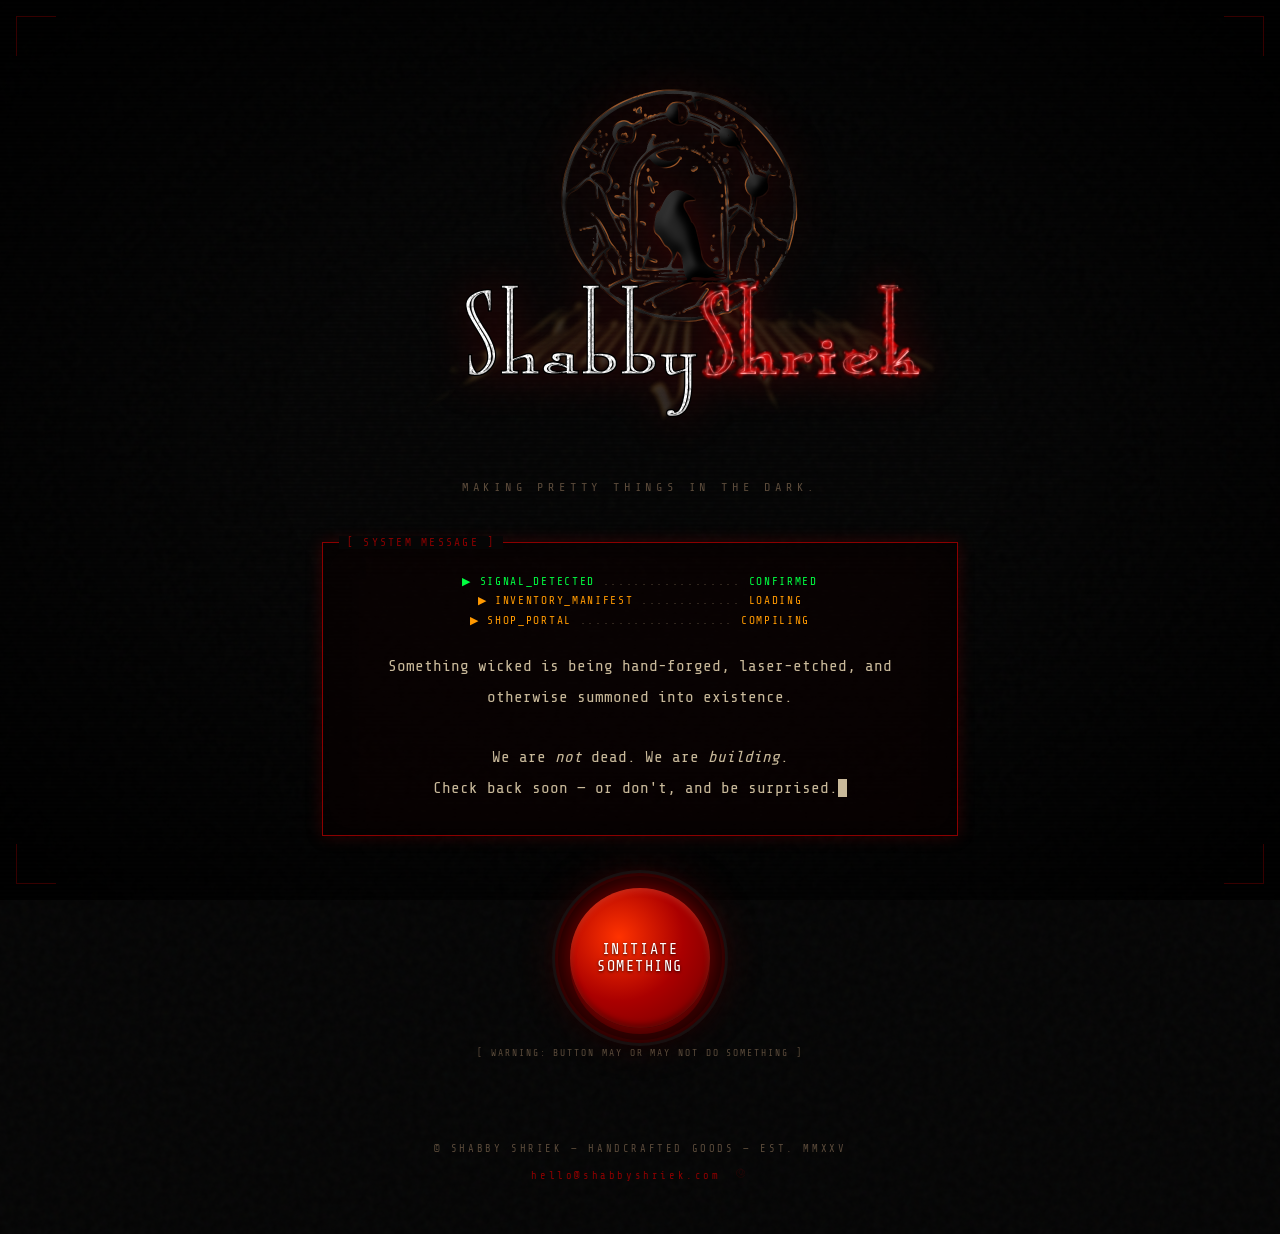
<file: index.html>
<!DOCTYPE html>
<html lang="en">
<head>
  <meta charset="UTF-8" />
  <meta name="viewport" content="width=device-width, initial-scale=1.0" />
  <title>Shabby Shriek — Something Wicked This Way Loads</title>
  <link rel="icon" type="image/png" href="favicon.png">
  <style>
    @import url('https://fonts.googleapis.com/css2?family=Share+Tech+Mono&family=Cinzel:wght@700&display=swap');

    @font-face {
      font-family: 'AfterlifeBB';
      src: url('fonts/AfterlifeBB.woff') format('woff'),
           url('fonts/AfterlifeBB.ttf') format('truetype');
      font-style: normal;
      font-weight: normal;
      text-rendering: optimizeLegibility;
    }

    :root {
      --blood: #8b0000;
      --red: #cc0000;
      --bright-red: #ff2200;
      --dark: #0a0a0a;
      --darker: #050505;
      --fog: #1a1a1a;
      --text: #c9b99a;
      --dim: #5a4a3a;
      --green: #00ff41;
    }

    * { margin: 0; padding: 0; box-sizing: border-box; }

    body {
      background-color: var(--darker);
      color: var(--text);
      font-family: 'Share Tech Mono', monospace;
      min-height: 100vh;
      display: flex;
      flex-direction: column;
      align-items: center;
      justify-content: flex-start;
      overflow-x: hidden;
      position: relative;
    }

    body::before {
      content: '';
      position: fixed;
      top: 0; left: 0;
      width: 100%; height: 100%;
      background: repeating-linear-gradient(
        0deg,
        transparent,
        transparent 2px,
        rgba(0,0,0,0.15) 2px,
        rgba(0,0,0,0.15) 4px
      );
      pointer-events: none;
      z-index: 10;
    }

    body::after {
      content: '';
      position: fixed;
      top: 0; left: 0;
      width: 100%; height: 100%;
      background: radial-gradient(ellipse at center, transparent 40%, rgba(0,0,0,0.85) 100%);
      pointer-events: none;
      z-index: 9;
    }

    .noise {
      position: fixed;
      top: -50%; left: -50%;
      width: 200%; height: 200%;
      opacity: 0.03;
      background-image: url("data:image/svg+xml,%3Csvg viewBox='0 0 256 256' xmlns='http://www.w3.org/2000/svg'%3E%3Cfilter id='noise'%3E%3CfeTurbulence type='fractalNoise' baseFrequency='0.9' numOctaves='4' stitchTiles='stitch'/%3E%3C/filter%3E%3Crect width='100%25' height='100%25' filter='url(%23noise)'/%3E%3C/svg%3E");
      animation: drift 8s linear infinite;
      pointer-events: none;
      z-index: 8;
    }

    @keyframes drift {
      0% { transform: translate(0, 0); }
      100% { transform: translate(5%, 5%); }
    }

    .container {
      position: relative;
      z-index: 20;
      text-align: center;
      padding: 1rem 2rem 3rem;
      max-width: 700px;
    }

    .logo-img {
      width: clamp(300px, 80vw, 700px);
      height: auto;
      filter: drop-shadow(0 0 20px rgba(139,0,0,0.4));
      margin-bottom: 0.5rem;
    }

    @keyframes flicker {
      0%, 95%, 100% { opacity: 1; }
      96% { opacity: 0.85; }
      97% { opacity: 1; }
      98% { opacity: 0.7; }
      99% { opacity: 1; }
    }

    .tagline {
      font-size: 0.75rem;
      color: var(--dim);
      letter-spacing: 0.4em;
      text-transform: uppercase;
      margin-bottom: 3rem;
    }

    .terminal-box {
      border: 1px solid var(--blood);
      background: rgba(10,0,0,0.6);
      padding: 2rem;
      margin-bottom: 2.5rem;
      position: relative;
      box-shadow:
        0 0 15px rgba(139,0,0,0.3),
        inset 0 0 30px rgba(0,0,0,0.5);
    }

    .terminal-box::before {
      content: '[ SYSTEM MESSAGE ]';
      position: absolute;
      top: -0.6em;
      left: 1rem;
      font-size: 0.7rem;
      color: var(--blood);
      background: var(--darker);
      padding: 0 0.5rem;
      letter-spacing: 0.2em;
    }

    .terminal-text {
      font-size: clamp(0.85rem, 2vw, 1rem);
      line-height: 1.9;
      color: var(--text);
    }

    .terminal-text .cursor {
      display: inline-block;
      width: 0.6em;
      height: 1.1em;
      background: var(--text);
      vertical-align: text-bottom;
      animation: blink 1.1s step-end infinite;
    }

    @keyframes blink {
      0%, 100% { opacity: 1; }
      50% { opacity: 0; }
    }

    .status-line {
      font-size: 0.7rem;
      color: var(--dim);
      letter-spacing: 0.15em;
      margin-bottom: 0.4rem;
    }

    .status-line .ok { color: var(--green); }
    .status-line .pending { color: #ff9900; }

    .button-wrap {
      margin: 2rem 0;
    }

    .button-housing {
      display: inline-block;
      background: #1a0000;
      border-radius: 50%;
      padding: 12px;
      box-shadow:
        0 0 0 3px #2a0000,
        0 0 0 6px #111,
        0 8px 20px rgba(0,0,0,0.8),
        0 0 40px rgba(139,0,0,0.3);
    }

    .do-nothing-btn {
      font-family: 'Share Tech Mono', monospace;
      font-size: 0.95rem;
      letter-spacing: 0.1em;
      text-transform: uppercase;
      color: #fff;
      text-shadow: 0 1px 3px rgba(0,0,0,0.8);
      background: radial-gradient(circle at 35% 35%, #ff3300, #aa0000 50%, #6b0000);
      border: none;
      border-radius: 50%;
      width: 140px;
      height: 140px;
      cursor: pointer;
      position: relative;
      transition: all 0.08s ease;
      box-shadow:
        0 0 25px rgba(204,0,0,0.6),
        0 6px 0 #3a0000,
        0 8px 6px rgba(0,0,0,0.6),
        inset 0 3px 6px rgba(255,120,80,0.3),
        inset 0 -3px 6px rgba(0,0,0,0.4);
    }

    .do-nothing-btn:hover {
      background: radial-gradient(circle at 35% 35%, #ff5500, #cc1100 50%, #880000);
      box-shadow:
        0 0 45px rgba(255,34,0,0.8),
        0 6px 0 #3a0000,
        0 8px 6px rgba(0,0,0,0.6),
        inset 0 3px 6px rgba(255,150,100,0.4),
        inset 0 -3px 6px rgba(0,0,0,0.4);
      transform: translateY(-2px);
    }

    .do-nothing-btn:active {
      transform: translateY(5px);
      box-shadow:
        0 0 20px rgba(204,0,0,0.5),
        0 1px 0 #3a0000,
        0 2px 3px rgba(0,0,0,0.5),
        inset 0 4px 8px rgba(0,0,0,0.5),
        inset 0 -1px 3px rgba(255,100,60,0.2);
      background: radial-gradient(circle at 45% 45%, #dd2200, #8a0000 50%, #5a0000);
    }

    .button-label {
      font-size: 0.6rem;
      color: var(--dim);
      margin-top: 0.5rem;
      letter-spacing: 0.2em;
    }

    .response-msg {
      margin-top: 1rem;
      font-size: 0.85rem;
      color: var(--green);
      min-height: 1.5em;
      letter-spacing: 0.05em;
      opacity: 0;
      transition: opacity 0.3s;
    }

    .response-msg.visible { opacity: 1; }

    .footer {
      margin-top: 3rem;
      font-size: 0.65rem;
      color: var(--dim);
      letter-spacing: 0.25em;
    }

    .footer a {
      color: var(--blood);
      text-decoration: none;
    }
    .footer a:hover { color: var(--bright-red); }

    .corner {
      position: fixed;
      width: 40px;
      height: 40px;
      z-index: 20;
      opacity: 0.4;
    }
    .corner.tl { top: 1rem; left: 1rem; border-top: 1px solid var(--blood); border-left: 1px solid var(--blood); }
    .corner.tr { top: 1rem; right: 1rem; border-top: 1px solid var(--blood); border-right: 1px solid var(--blood); }
    .corner.bl { bottom: 1rem; left: 1rem; border-bottom: 1px solid var(--blood); border-left: 1px solid var(--blood); }
    .corner.br { bottom: 1rem; right: 1rem; border-bottom: 1px solid var(--blood); border-right: 1px solid var(--blood); }


    /* Hidden door — Delirium's spiral */
    .hidden-door {
      display: inline-block;
      opacity: 0.25;
      transition: opacity 0.4s;
      margin-left: 0.75rem;
      vertical-align: middle;
      text-decoration: none;
    }
    .hidden-door:hover { opacity: 0.7; }
  </style>
</head>
<body>

  <div class="noise"></div>
  <div class="corner tl"></div>
  <div class="corner tr"></div>
  <div class="corner bl"></div>
  <div class="corner br"></div>

  <div class="container">

    <img src="logo.png" alt="Shabby Shriek" class="logo-img">
    <div class="tagline" id="tagline"></div>

    <div class="terminal-box">
      <div class="status-line">
        <span class="ok">▶ SIGNAL_DETECTED</span> .................. <span class="ok">CONFIRMED</span>
      </div>
      <div class="status-line">
        <span class="pending">▶ INVENTORY_MANIFEST</span> ............. <span class="pending">LOADING</span>
      </div>
      <div class="status-line">
        <span class="pending">▶ SHOP_PORTAL</span> .................... <span class="pending">COMPILING</span>
      </div>
      <br/>
      <div class="terminal-text">
        Something wicked is being hand-forged, laser-etched,
        and otherwise summoned into existence.<br/><br/>
        We are <em>not</em> dead. We are <em>building</em>.<br/>
        Check back soon — or don't, and be surprised.<span class="cursor"></span>
      </div>
    </div>

    <div class="button-wrap">
      <div class="button-housing">
        <button class="do-nothing-btn" id="theButton" onclick="pressButton()">
          INITIATE<br/>SOMETHING
        </button>
      </div>
      <div class="button-label">[ WARNING: BUTTON MAY OR MAY NOT DO SOMETHING ]</div>
      <div class="response-msg" id="responseMsg"></div>
    </div>

    <div class="footer">
      &copy; SHABBY SHRIEK — HANDCRAFTED GOODS — EST. MMXXV<br/>
      <br/>
      <a href="mailto:hello@shabbyshriek.com">hello@shabbyshriek.com</a><a href="read-me/" class="hidden-door" title=""><svg viewBox="0 0 28 28" width="16" height="16" xmlns="http://www.w3.org/2000/svg"><path d="M14,14 C14,14 17,11 17,8 C17,5.5 15,4 13,5 C11,6 10,8.5 11,11 C12,13 14.5,14.5 17,13.5 C19.5,12.5 21,9.5 19.5,7 C18,4.5 15,3 12,3.5 C8.5,4 6,7 6,10.5 C6,14 8.5,17 12,18 C15.5,19 19,17 20.5,14" fill="none" stroke="rgba(139,0,0,0.8)" stroke-width="1.5" stroke-linecap="round"/></svg></a>
    </div>

  </div>

  <script>
    const taglines = [
      "Handcrafted. Haunted. Yours.",
      "Hand-forged. Laser-etched. Slightly cursed.",
      "Beautiful things for difficult people.",
      "Making pretty things in the dark.",
      "Not everything beautiful has to be bright.",
      "Crafted from the void. Delivered to your door.",
      "Handmade goods for the aesthetically cursed.",
      "For people who think autumn should be permanent.",
      "For the home that screams.",
      "Forged in a workshop. Haunted at no extra charge.",
      "Built by hand. Blessed by nobody.",
      "We made you something. You probably deserve it.",
      "Goth-adjacent. Legally distinct from a curse.",
    ];

    document.getElementById('tagline').textContent =
      taglines[Math.floor(Math.random() * taglines.length)];

    const responses = [
      "ERROR: Nothing to do. Doing it anyway.",
      "[ INITIATING SOMETHING... ] ...just kidding.",
      "ACTION QUEUED. Position in queue: ∞",
      "BUTTON PRESSED. Universe: unimpressed.",
      "SYSTEM: Oh you thought that would do something?",
      "PROCESS STARTED: /dev/null — output redirected to void",
      "COMPILING... 0% ........... still 0%",
      "NOTHING HAS BEEN SUMMONED. (this time)",
      "ALERT: Unexpected nothing. Continuing.",
      "kernel panic — not syncing: ennui",
      "REQUEST DENIED. Reason: vibes.",
      "sudo do-the-thing: command not found",
      "TASK COMPLETE: Nothing accomplished successfully.",
    ];

    let lastIdx = -1;

    function pressButton() {
      let idx;
      do { idx = Math.floor(Math.random() * responses.length); }
      while (idx === lastIdx);
      lastIdx = idx;

      const msg = document.getElementById('responseMsg');
      msg.classList.remove('visible');
      setTimeout(() => {
        msg.textContent = '> ' + responses[idx];
        msg.classList.add('visible');
      }, 80);
    }
  </script>

</body>
</html>
</file>
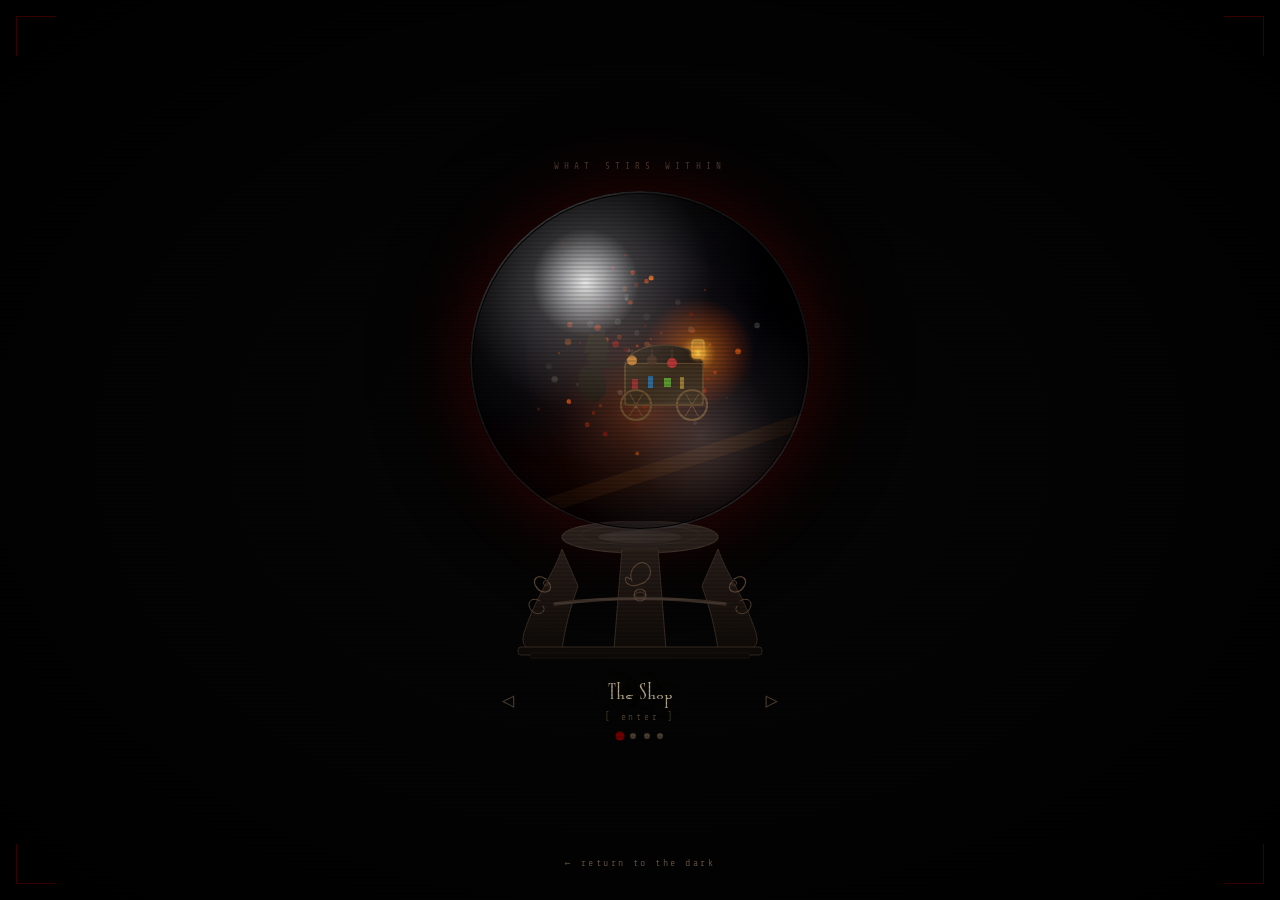
<file: crystal.html>
<!DOCTYPE html>
<html lang="en">
<head>
  <meta charset="UTF-8"/>
  <meta name="viewport" content="width=device-width, initial-scale=1.0"/>
  <title>Shabby Shriek — See What Stirs</title>
  <link rel="icon" type="image/png" href="favicon.png">
  <style>
    @import url('https://fonts.googleapis.com/css2?family=Share+Tech+Mono&family=Cinzel:wght@400&display=swap');
    @font-face {
      font-family: 'AfterlifeBB';
      src: url('fonts/AfterlifeBB.woff') format('woff'),
           url('fonts/AfterlifeBB.ttf') format('truetype');
    }
    :root {
      --blood: #8b0000;
      --darker: #050505;
      --text: #c9b99a;
      --dim: #5a4a3a;
    }
    * { margin:0; padding:0; box-sizing:border-box; }
    body {
      background: var(--darker);
      color: var(--text);
      font-family: 'Share Tech Mono', monospace;
      min-height: 100vh;
      display: flex;
      flex-direction: column;
      align-items: center;
      justify-content: center;
      overflow: hidden;
      position: relative;
    }
    body::before {
      content:'';
      position:fixed; inset:0;
      background: repeating-linear-gradient(0deg,transparent,transparent 2px,rgba(0,0,0,0.12) 2px,rgba(0,0,0,0.12) 4px);
      pointer-events:none; z-index:50;
    }
    body::after {
      content:'';
      position:fixed; inset:0;
      background: radial-gradient(ellipse at center, transparent 30%, rgba(0,0,0,0.92) 100%);
      pointer-events:none; z-index:49;
    }
    .corner { position:fixed; width:40px; height:40px; z-index:60; opacity:0.4; }
    .corner.tl { top:1rem; left:1rem; border-top:1px solid var(--blood); border-left:1px solid var(--blood); }
    .corner.tr { top:1rem; right:1rem; border-top:1px solid var(--blood); border-right:1px solid var(--blood); }
    .corner.bl { bottom:1rem; left:1rem; border-bottom:1px solid var(--blood); border-left:1px solid var(--blood); }
    .corner.br { bottom:1rem; right:1rem; border-bottom:1px solid var(--blood); border-right:1px solid var(--blood); }

    .scene {
      position:relative; z-index:20;
      display:flex; flex-direction:column; align-items:center;
    }
    .eyebrow {
      font-size:0.58rem; letter-spacing:0.55em; color:var(--dim);
      text-transform:uppercase; margin-bottom:1.2rem;
    }

    /* ── THE BALL ── */
    .ball {
      width:340px; height:340px;
      border-radius:50%;
      position:relative; overflow:hidden;
      cursor:grab;
      transition: box-shadow 0.8s ease;
      box-shadow: 0 0 60px rgba(139,0,0,0.25), 0 0 120px rgba(80,0,0,0.1), inset 0 0 30px rgba(0,0,0,0.5);
    }
    .ball:active { cursor:grabbing; }
    #ball-canvas { width:100%; height:100%; display:block; }

    /* Glass overlay — primary glare + secondary highlight + rim darkening */
    .ball::after {
      content:'';
      position:absolute; inset:0; border-radius:50%;
      background:
        radial-gradient(circle at 34% 27%, rgba(255,255,255,0.9) 0%, rgba(255,255,255,0.22) 16%, rgba(255,255,255,0.04) 38%, transparent 55%),
        radial-gradient(circle at 68% 72%, rgba(255,255,255,0.2) 0%, rgba(255,255,255,0.05) 22%, transparent 42%),
        radial-gradient(circle at 50% 50%, transparent 52%, rgba(5,0,8,0.55) 80%, rgba(0,0,0,0.9) 100%);
      pointer-events:none; z-index:10;
    }
    /* Ball rim ring */
    .ball::before {
      content:'';
      position:absolute; inset:0; border-radius:50%;
      border:2px solid rgba(255,255,255,0.07);
      box-shadow: inset 0 0 0 1px rgba(0,0,0,0.9), inset 0 0 50px rgba(0,0,0,0.25);
      z-index:11; pointer-events:none;
    }

    /* ── STAND ── */
    .stand-wrap { margin-top:-10px; z-index:5; }

    /* ── NAV ── */
    .ball-nav {
      display:flex; align-items:center; gap:1.4rem;
      margin-top:1rem;
    }
    .nav-btn {
      background:none; border:none; cursor:pointer;
      color:var(--dim); font-size:1.3rem;
      font-family:'Share Tech Mono',monospace;
      padding:0.5rem; transition:color 0.2s, transform 0.1s;
    }
    .nav-btn:hover { color:var(--blood); transform:scale(1.25); }
    .nav-btn:active { transform:scale(0.9); }

    .page-info { text-align:center; min-width:190px; }
    .page-link {
      font-family:'AfterlifeBB',serif;
      font-size:1.75rem;
      color:var(--text);
      text-decoration:none;
      display:block;
      transition:color 0.5s, text-shadow 0.5s;
      text-shadow: 0 0 25px rgba(200,180,150,0.3);
    }
    .page-link:hover { color:#fff; text-shadow:0 0 30px rgba(255,255,255,0.4); }
    .page-hint { font-size:0.58rem; color:var(--dim); letter-spacing:0.3em; margin-top:0.25rem; }

    .dots { display:flex; gap:0.45rem; justify-content:center; margin-top:0.7rem; }
    .dot { width:6px; height:6px; border-radius:50%; background:var(--dim); transition:background 0.4s, transform 0.4s; }
    .dot.active { background:var(--blood); transform:scale(1.5); }

    .back-link {
      position:fixed; bottom:2rem; left:50%; transform:translateX(-50%);
      font-size:0.62rem; color:var(--dim); letter-spacing:0.25em;
      text-decoration:none; z-index:60;
    }
    .back-link:hover { color:var(--blood); }

    @media(max-width:480px){
      .ball { width:270px; height:270px; }
    }
  </style>
</head>
<body>
<div class="corner tl"></div>
<div class="corner tr"></div>
<div class="corner bl"></div>
<div class="corner br"></div>

<div class="scene">
  <div class="eyebrow">What stirs within</div>

  <div class="ball" id="ball"
       ontouchstart="touchStart(event)"
       ontouchend="touchEnd(event)">
    <canvas id="ball-canvas" width="340" height="340"></canvas>
  </div>

  <!-- Ornate gothic stand -->
  <div class="stand-wrap">
    <svg width="280" height="138" viewBox="0 0 280 138" fill="none" xmlns="http://www.w3.org/2000/svg">
      <defs>
        <linearGradient id="sg" x1="140" y1="0" x2="140" y2="138" gradientUnits="userSpaceOnUse">
          <stop offset="0%" stop-color="#2e2420"/>
          <stop offset="55%" stop-color="#1c1410"/>
          <stop offset="100%" stop-color="#0d0a07"/>
        </linearGradient>
        <linearGradient id="sh" x1="0" y1="0" x2="280" y2="0" gradientUnits="userSpaceOnUse">
          <stop offset="0%" stop-color="rgba(255,255,255,0)"/>
          <stop offset="40%" stop-color="rgba(255,255,255,0.07)"/>
          <stop offset="100%" stop-color="rgba(255,255,255,0)"/>
        </linearGradient>
      </defs>

      <!-- Cradle rim at top (where ball sits) -->
      <ellipse cx="140" cy="16" rx="78" ry="16" fill="url(#sg)" stroke="#3d3028" stroke-width="1.2"/>
      <ellipse cx="140" cy="14" rx="60" ry="10" fill="none" stroke="rgba(255,255,255,0.06)" stroke-width="0.8"/>
      <ellipse cx="140" cy="16" rx="42" ry="6" fill="url(#sh)"/>

      <!-- Left leg -->
      <path d="M 62,28 C 54,52 36,75 24,112 Q 20,125 30,128 L 62,128 Q 66,98 78,65 Z"
            fill="url(#sg)" stroke="#3d3028" stroke-width="0.9"/>
      <!-- Left scrollwork -->
      <path d="M 46,58 C 37,52 31,59 37,67 C 43,75 55,70 49,62" fill="none" stroke="#5a4535" stroke-width="1.3" stroke-linecap="round"/>
      <path d="M 40,80 C 31,75 26,82 31,89 C 36,96 48,92 43,85" fill="none" stroke="#5a4535" stroke-width="1" stroke-linecap="round"/>
      <circle cx="46" cy="62" r="2.5" fill="none" stroke="#5a4535" stroke-width="0.8"/>

      <!-- Right leg -->
      <path d="M 218,28 C 226,52 244,75 256,112 Q 260,125 250,128 L 218,128 Q 214,98 202,65 Z"
            fill="url(#sg)" stroke="#3d3028" stroke-width="0.9"/>
      <!-- Right scrollwork -->
      <path d="M 234,58 C 243,52 249,59 243,67 C 237,75 225,70 231,62" fill="none" stroke="#5a4535" stroke-width="1.3" stroke-linecap="round"/>
      <path d="M 240,80 C 249,75 254,82 249,89 C 244,96 232,92 237,85" fill="none" stroke="#5a4535" stroke-width="1" stroke-linecap="round"/>
      <circle cx="234" cy="62" r="2.5" fill="none" stroke="#5a4535" stroke-width="0.8"/>

      <!-- Centre column -->
      <path d="M 122,28 L 114,128 L 166,128 L 158,28 Z" fill="url(#sg)" stroke="#3d3028" stroke-width="0.9"/>
      <!-- Centre scrollwork -->
      <path d="M 130,58 C 124,52 124,62 130,64 C 136,66 148,62 150,54 C 152,46 146,40 140,42 C 134,44 128,52 132,60" fill="none" stroke="#5a4535" stroke-width="1.1" stroke-linecap="round"/>

      <!-- Crossbar -->
      <path d="M 55,83 Q 140,72 225,83" fill="none" stroke="#3d3028" stroke-width="3.5" stroke-linecap="round"/>
      <path d="M 55,83 Q 140,72 225,83" fill="none" stroke="rgba(255,255,255,0.04)" stroke-width="1"/>
      <!-- Crossbar centre ornament -->
      <circle cx="140" cy="74" r="6" fill="none" stroke="#5a4535" stroke-width="1.1"/>
      <path d="M 134,74 Q 140,68 146,74 Q 140,80 134,74 Z" fill="none" stroke="#5a4535" stroke-width="0.8"/>

      <!-- Base plate stepped -->
      <rect x="18" y="126" width="244" height="8" rx="3" fill="url(#sg)" stroke="#3d3028" stroke-width="0.8"/>
      <rect x="30" y="132" width="220" height="5" rx="2" fill="#0d0a07" stroke="#2e2420" stroke-width="0.5"/>
      <!-- Base decorative line -->
      <line x1="40" y1="129" x2="240" y2="129" stroke="rgba(255,255,255,0.04)" stroke-width="0.5"/>
    </svg>
  </div>

  <div class="ball-nav">
    <button class="nav-btn" onclick="navigate(-1)" aria-label="previous">◁</button>
    <div class="page-info">
      <a id="page-link" class="page-link" href="#"></a>
      <div class="page-hint">[ enter ]</div>
    </div>
    <button class="nav-btn" onclick="navigate(1)" aria-label="next">▷</button>
  </div>
  <div class="dots" id="dots"></div>
</div>

<a href="/" class="back-link">← return to the dark</a>

<script>
// ══════════════════════════════════════════════════
// PAGE DEFINITIONS
// ══════════════════════════════════════════════════
const PAGES = [
  {
    name: 'The Shop',
    href: 'https://etsy.com/shop/CraftedInTheVoid',
    external: true,
    colors: ['#8b0000','#cc3300','#5a5a5a','#333','#ff6600','#3d0000','#aa2200'],
    glow: 'rgba(139,0,0,',
    draw: drawShop
  },
  {
    name: 'The Chronicle',
    href: 'blog.html',
    external: false,
    colors: ['#1a0a4a','#6b21a8','#2d1b69','#9333ea','#c4b5fd','#0f0628','#4c1d95'],
    glow: 'rgba(107,33,168,',
    draw: drawBlog
  },
  {
    name: 'Tempus Frangit',
    href: 'read-me/',
    external: false,
    colors: ['#5b21b6','#b8860b','#7c3aed','#d97706','#d4af37','#2e1065','#92400e'],
    glow: 'rgba(91,33,182,',
    draw: drawOracle
  },
  {
    name: '@shabbyshriek',
    href: 'https://instagram.com/shabbyshriek',
    external: true,
    colors: ['#ea580c','#db2777','#7c3aed','#f97316','#ec4899','#701a75','#c2410c'],
    glow: 'rgba(234,88,12,',
    draw: drawInstagram
  }
];

// ══════════════════════════════════════════════════
// CANVAS & STATE
// ══════════════════════════════════════════════════
const canvas = document.getElementById('ball-canvas');
const ctx = canvas.getContext('2d');
const SIZE = 340, CX = 170, CY = 170;

let current = 0, t = 0;
let visionAlpha = 1;
let transitioning = false;
let transOut = false, transIn = false;
let nextPage = 0;
const TSPEED = 0.038;

// ══════════════════════════════════════════════════
// PARTICLES
// ══════════════════════════════════════════════════
class Particle {
  constructor(){ this.init(true); }
  init(rnd=false){
    const pg = PAGES[current];
    this.color = pg.colors[Math.floor(Math.random()*pg.colors.length)];
    this.angle = Math.random()*Math.PI*2;
    this.targetR = 18 + Math.random()*130;
    this.r = rnd ? this.targetR*Math.random() : 5;
    this.speed = (0.003+Math.random()*0.013)*(Math.random()>.5?1:-1);
    this.sz = 0.7+Math.random()*2.8;
    this.alpha = 0.18+Math.random()*0.72;
    this.life = rnd ? Math.random()*220 : 0;
    this.maxLife = 160+Math.random()*300;
    this.drift = (Math.random()-.5)*0.28;
  }
  update(){
    this.angle += this.speed;
    this.r += (this.targetR-this.r)*0.025 + this.drift*0.08;
    this.life++;
    if(this.life>this.maxLife) this.init(false);
  }
  draw(scale=1){
    const lr = this.life/this.maxLife;
    const fade = lr<0.1?lr*10:lr>0.85?(1-lr)*6.7:1;
    const x = CX+Math.cos(this.angle)*this.r;
    const y = CY+Math.sin(this.angle)*this.r;
    ctx.save();
    ctx.globalAlpha = fade*this.alpha*scale;
    ctx.fillStyle = this.color;
    ctx.beginPath();
    ctx.arc(x,y,this.sz,0,Math.PI*2);
    ctx.fill();
    ctx.restore();
  }
  scatter(){ this.targetR = 195+Math.random()*55; this.speed*=3.5; }
  recollect(){
    const pg = PAGES[current];
    this.color = pg.colors[Math.floor(Math.random()*pg.colors.length)];
    this.targetR = 18+Math.random()*130;
    this.r = 195+Math.random()*40;
    this.speed = (0.003+Math.random()*0.013)*(Math.random()>.5?1:-1);
    this.life = 0; this.maxLife = 160+Math.random()*300;
  }
}

const particles = Array.from({length:95},()=>new Particle());

// ══════════════════════════════════════════════════
// VISION: THE SHOP — Tinker with wagon
// ══════════════════════════════════════════════════
function drawShop(t, alpha){
  // Smoky ember background
  const bg = ctx.createRadialGradient(CX,CY+50,8,CX,CY+50,145);
  bg.addColorStop(0,`rgba(180,55,0,${.38*alpha})`);
  bg.addColorStop(.5,`rgba(70,15,0,${.2*alpha})`);
  bg.addColorStop(1,'rgba(0,0,0,0)');
  ctx.fillStyle=bg; ctx.fillRect(0,0,SIZE,SIZE);

  ctx.save(); ctx.globalAlpha=alpha;

  // Lantern glow
  const lx=CX+58, ly=CY-8;
  const lg = ctx.createRadialGradient(lx,ly,2,lx,ly,55);
  lg.addColorStop(0,'rgba(255,195,45,0.85)');
  lg.addColorStop(.3,'rgba(255,110,0,0.4)');
  lg.addColorStop(1,'rgba(255,50,0,0)');
  ctx.fillStyle=lg; ctx.fillRect(0,0,SIZE,SIZE);

  // Ground mist
  const gm = ctx.createLinearGradient(0,CY+55,0,SIZE);
  gm.addColorStop(0,'rgba(40,10,0,0)');
  gm.addColorStop(.5,'rgba(30,8,0,0.5)');
  gm.addColorStop(1,'rgba(10,3,0,0.8)');
  ctx.fillStyle=gm; ctx.fillRect(0,CY+55,SIZE,SIZE);

  // Wagon body
  ctx.fillStyle='#2a1a08'; ctx.strokeStyle='#5c3c1a'; ctx.lineWidth=1.5;
  ctx.beginPath(); ctx.roundRect(CX-15,CY+2,78,42,3); ctx.fill(); ctx.stroke();

  // Wagon canvas roof
  ctx.fillStyle='#1c1005'; ctx.strokeStyle='#4a3015'; ctx.lineWidth=1.2;
  ctx.beginPath();
  ctx.moveTo(CX-15,CY+2); ctx.bezierCurveTo(CX-5,CY-22,CX+53,CY-22,CX+63,CY+2);
  ctx.fill(); ctx.stroke();

  // Colourful items on wagon side
  [['#8b1a1a',CX-8,CY+18,6,10],['#1a5a8b',CX+8,CY+15,5,12],
   ['#4a8b1a',CX+24,CY+17,7,9],['#8b6a1a',CX+40,CY+16,4,12]].forEach(([col,x,y,w,h])=>{
    ctx.fillStyle=col; ctx.fillRect(x,y,w,h);
  });

  // Wheels
  [CX-4, CX+52].forEach(wx=>{
    ctx.strokeStyle='#5c3c1a'; ctx.lineWidth=2.2;
    ctx.beginPath(); ctx.arc(wx,CY+44,15,0,Math.PI*2); ctx.stroke();
    for(let s=0;s<6;s++){
      const sa=(s/6)*Math.PI*2+t*.08;
      ctx.lineWidth=1;
      ctx.beginPath();
      ctx.moveTo(wx,CY+44);
      ctx.lineTo(wx+Math.cos(sa)*13,CY+44+Math.sin(sa)*13);
      ctx.stroke();
    }
  });

  // Hanging items
  [[CX-8,6,'#b87020'],[CX+12,8,'#3a2010'],[CX+32,5,'#aa2020']].forEach(([hx,ho,col],i)=>{
    const bob = Math.sin(t*.7+i)*2.5;
    ctx.strokeStyle='#4a3010'; ctx.lineWidth=.8;
    ctx.beginPath(); ctx.moveTo(hx,CY-12); ctx.lineTo(hx,CY-ho+bob); ctx.stroke();
    ctx.fillStyle=col;
    ctx.beginPath(); ctx.arc(hx,CY-ho+bob+5,5,0,Math.PI*2); ctx.fill();
  });

  // Lantern (physical)
  ctx.fillStyle='#b87c22'; ctx.strokeStyle='#d4a030'; ctx.lineWidth=1;
  ctx.beginPath(); ctx.roundRect(lx-6,ly-13,12,18,2); ctx.fill(); ctx.stroke();
  const flicker = ctx.createRadialGradient(lx,ly,0,lx,ly,10);
  flicker.addColorStop(0,`rgba(255,215,70,${.9+Math.sin(t*7)*.08})`);
  flicker.addColorStop(1,'rgba(255,120,0,0)');
  ctx.fillStyle=flicker; ctx.fillRect(lx-14,ly-18,28,28);

  // Tinker silhouette
  ctx.fillStyle='#160e05';
  ctx.beginPath(); ctx.ellipse(CX-48,CY+22,13,19,-.28,0,Math.PI*2); ctx.fill();
  ctx.beginPath(); ctx.arc(CX-43,CY-2,10,0,Math.PI*2); ctx.fill();
  ctx.beginPath();
  ctx.moveTo(CX-56,CY-8); ctx.lineTo(CX-30,CY-8);
  ctx.lineTo(CX-35,CY-27); ctx.lineTo(CX-51,CY-27); ctx.closePath(); ctx.fill();
  ctx.strokeStyle='#160e05'; ctx.lineWidth=4; ctx.lineCap='round';
  ctx.beginPath(); ctx.moveTo(CX-40,CY+6); ctx.lineTo(CX-20,CY+3); ctx.stroke();

  // Distant path/road
  ctx.strokeStyle='rgba(80,40,10,0.3)'; ctx.lineWidth=15;
  ctx.beginPath(); ctx.moveTo(0,SIZE); ctx.lineTo(SIZE,CY+58); ctx.stroke();

  ctx.restore();
}

// ══════════════════════════════════════════════════
// VISION: THE CHRONICLE — Illuminated manuscript unrolling
// ══════════════════════════════════════════════════
function drawBlog(t, alpha){
  const bg=ctx.createRadialGradient(CX,CY-20,5,CX,CY,185);
  bg.addColorStop(0,`rgba(28,12,70,${.5*alpha})`);
  bg.addColorStop(.55,`rgba(10,5,28,${.4*alpha})`);
  bg.addColorStop(1,'rgba(0,0,0,0)');
  ctx.fillStyle=bg; ctx.fillRect(0,0,SIZE,SIZE);

  ctx.save(); ctx.globalAlpha=alpha;

  // Candlelight glow from below the scroll
  const cg=ctx.createRadialGradient(CX,CY+90,0,CX,CY+90,70);
  cg.addColorStop(0,'rgba(255,180,40,0.35)');
  cg.addColorStop(.4,'rgba(200,100,0,0.12)');
  cg.addColorStop(1,'rgba(255,80,0,0)');
  ctx.fillStyle=cg; ctx.fillRect(0,0,SIZE,SIZE);

  // Unroll progress — slow sine wave 0→1
  const unroll=0.45+Math.sin(t*.18)*.45; // 0=closed, 1=fully open
  const sw=150;
  const minH=18, maxH=132;
  const sh=Math.floor(minH+(maxH-minH)*unroll);
  const sx=CX-sw/2, sy=CY-sh/2-5;

  // Parchment gradient
  const parch=ctx.createLinearGradient(sx,sy,sx+sw,sy+sh);
  parch.addColorStop(0,'rgba(35,20,62,0.94)');
  parch.addColorStop(.45,'rgba(26,14,50,0.97)');
  parch.addColorStop(1,'rgba(16,9,36,0.94)');

  const rc='rgba(147,51,234,0.45)';

  // Top roll (always visible)
  ctx.fillStyle='rgba(46,26,80,0.93)';
  ctx.strokeStyle=rc; ctx.lineWidth=1.4;
  ctx.beginPath(); ctx.ellipse(CX,sy,sw/2,9,0,0,Math.PI*2); ctx.fill(); ctx.stroke();
  // Top roll highlight
  ctx.fillStyle='rgba(100,60,160,0.4)';
  ctx.beginPath(); ctx.ellipse(CX,sy-2,sw/2*.7,4,0,0,Math.PI*2); ctx.fill();

  // Parchment body
  ctx.fillStyle=parch;
  ctx.strokeStyle=rc;
  ctx.beginPath(); ctx.roundRect(sx,sy,sw,sh,2); ctx.fill(); ctx.stroke();

  // Bottom roll — only visible when partially open
  if(sh>22){
    const rollFat=6+unroll*4;
    ctx.fillStyle='rgba(46,26,80,0.93)';
    ctx.strokeStyle=rc;
    ctx.beginPath(); ctx.ellipse(CX,sy+sh,sw/2,rollFat,0,0,Math.PI*2); ctx.fill(); ctx.stroke();
    ctx.fillStyle='rgba(80,40,120,0.3)';
    ctx.beginPath(); ctx.ellipse(CX,sy+sh+rollFat*.3,sw/2*.6,rollFat*.4,0,0,Math.PI*2); ctx.fill();
  }

  // Content — clips to parchment, fades in as scroll opens
  const contentAlpha=Math.max(0,Math.min(1,(unroll-.3)/.7));
  if(contentAlpha>0 && sh>30){
    ctx.save();
    ctx.globalAlpha *= contentAlpha;
    ctx.beginPath(); ctx.roundRect(sx,sy,sw,sh,2); ctx.clip();

    // Border
    ctx.strokeStyle='rgba(167,139,250,0.3)'; ctx.lineWidth=.8;
    ctx.strokeRect(sx+7,sy+14,sw-14,sh-28);

    // Illuminated capital S — gold outline style
    if(sh>50){
      ctx.font='italic bold 50px "Cinzel",Georgia,serif';
      ctx.textAlign='left'; ctx.textBaseline='top';
      // Shadow
      ctx.fillStyle='rgba(100,50,180,0.4)';
      ctx.fillText('S',sx+13,sy+20);
      // Gold
      ctx.fillStyle='rgba(212,175,55,0.88)';
      ctx.fillText('S',sx+11,sy+18);
      // Bright outline
      ctx.strokeStyle='rgba(255,220,100,0.4)';
      ctx.lineWidth=.5;
      ctx.strokeText('S',sx+11,sy+18);
    }

    // Text lines — reveal progressively
    const linesVisible=Math.floor((sh-40)/13);
    for(let i=0;i<Math.min(linesVisible,7);i++){
      if(sy+36+i*13<sy+sh-18){
        const lx2=i===0?sx+60:sx+12;
        const lw=i===0?sw-72:(i===6?50:sw-24);
        const la=Math.min(1,(i===0?contentAlpha*1.5:contentAlpha));
        ctx.fillStyle=`rgba(167,139,250,${.5*la})`;
        ctx.fillRect(lx2,sy+36+i*13,lw,2);
      }
    }

    // Corner ornaments (top only while scrolled)
    [[sx+10,sy+16],[sx+sw-10,sy+16]].forEach(([ox,oy])=>{
      if(oy<sy+sh-10){
        ctx.strokeStyle='rgba(196,165,255,0.4)'; ctx.lineWidth=.8;
        ctx.beginPath(); ctx.arc(ox,oy,4,0,Math.PI*2); ctx.stroke();
      }
    });

    // Margin symbols
    if(sh>80){
      ctx.font='10px serif';
      ctx.fillStyle=`rgba(212,175,55,${.55*contentAlpha})`;
      ctx.textAlign='center';
      ['✦','☽'].forEach((sym,i)=>{
        if(sy+62+i*16<sy+sh-12)
          ctx.fillText(sym,sx+18,sy+62+i*16);
      });
    }

    ctx.restore();
  }

  // Orbiting stars in the dark around the scroll
  for(let s=0;s<10;s++){
    const sa=(s/10)*Math.PI*2+t*.17;
    const sr=105+Math.sin(t+s)*12;
    const sa2=.28+Math.sin(t*2.1+s)*.14;
    ctx.fillStyle=`rgba(196,165,255,${sa2})`;
    ctx.beginPath(); ctx.arc(CX+Math.cos(sa)*sr,CY+Math.sin(sa)*sr,1.3,0,Math.PI*2); ctx.fill();
  }

  // Candle flame flicker (tiny, below scroll)
  const flY=sy+sh+22;
  if(flY<SIZE-10){
    const fl=ctx.createRadialGradient(CX,flY,0,CX,flY,8);
    fl.addColorStop(0,`rgba(255,220,80,${.9+Math.sin(t*9)*.08})`);
    fl.addColorStop(.4,'rgba(255,120,0,0.5)');
    fl.addColorStop(1,'rgba(255,60,0,0)');
    ctx.fillStyle=fl; ctx.fillRect(CX-12,flY-10,24,20);
  }

  ctx.restore();
}

// ══════════════════════════════════════════════════
function drawOracle(t, alpha){
  const bg = ctx.createRadialGradient(CX,CY,5,CX,CY,180);
  bg.addColorStop(0,`rgba(55,18,95,${.5*alpha})`);
  bg.addColorStop(.5,`rgba(25,5,55,${.4*alpha})`);
  bg.addColorStop(1,'rgba(0,0,0,0)');
  ctx.fillStyle=bg; ctx.fillRect(0,0,SIZE,SIZE);

  ctx.save(); ctx.globalAlpha=alpha;

  // Gold ink glow — where the nib touches the air
  const nibX=CX+18+Math.sin(t*.4)*8;
  const nibY=CY+62+Math.cos(t*.35)*6;
  const ng=ctx.createRadialGradient(nibX,nibY,0,nibX,nibY,35);
  ng.addColorStop(0,'rgba(212,175,55,0.65)');
  ng.addColorStop(.5,'rgba(160,80,0,0.2)');
  ng.addColorStop(1,'rgba(212,175,55,0)');
  ctx.fillStyle=ng; ctx.fillRect(nibX-40,nibY-20,80,55);

  // The actual feather SVG — float and sway
  if(penImg.complete && penImg.naturalWidth>0){
    ctx.save();
    // SVG is portrait: 233×385. Display at ~110×182 inside the ball
    const pw=108, ph=178;
    const px=CX-pw/2+Math.sin(t*.35)*8;
    const py=CY-ph/2-10+Math.cos(t*.28)*6;
    ctx.translate(px+pw/2, py+ph/2);
    ctx.rotate(-0.18+Math.sin(t*.3)*.04);
    ctx.drawImage(penImg,-pw/2,-ph/2,pw,ph);
    ctx.restore();
  } else {
    // Fallback sketch pen while image loads
    ctx.save();
    ctx.translate(CX+10+Math.sin(t*.4)*6, CY-18+Math.cos(t*.3)*5);
    ctx.rotate(-.68+Math.sin(t*.45)*.06);
    ctx.strokeStyle='rgba(212,175,55,0.9)'; ctx.lineWidth=2; ctx.lineCap='round';
    ctx.beginPath(); ctx.moveTo(0,55); ctx.lineTo(0,-55); ctx.stroke();
    ctx.fillStyle='rgba(212,175,55,0.95)';
    ctx.beginPath(); ctx.moveTo(0,55); ctx.lineTo(-4,44); ctx.lineTo(4,44); ctx.closePath(); ctx.fill();
    ctx.restore();
  }

  // Golden cursive strokes appearing below the nib
  const wt=t*.55;
  ctx.strokeStyle='rgba(212,175,55,0.62)'; ctx.lineWidth=1.6;
  ctx.lineCap='round'; ctx.lineJoin='round';
  ctx.beginPath();
  for(let i=0;i<32;i++){
    const ww=(i/31)*Math.PI*4.2+wt;
    const wx=CX-85+(i/31)*90+Math.cos(ww)*11;
    const wy=CY+72+Math.sin(ww*1.8)*9;
    i===0?ctx.moveTo(wx,wy):ctx.lineTo(wx,wy);
  }
  ctx.stroke();

  ctx.strokeStyle='rgba(180,130,255,0.4)'; ctx.lineWidth=1;
  ctx.beginPath();
  for(let i=0;i<24;i++){
    const ww=(i/23)*Math.PI*3+wt+1.2;
    const wx=CX-72+(i/23)*76+Math.cos(ww)*7;
    const wy=CY+88+Math.sin(ww*2.2)*5;
    i===0?ctx.moveTo(wx,wy):ctx.lineTo(wx,wy);
  }
  ctx.stroke();

  // Floating esoteric symbols
  const syms=['☽','✦','⊕','∞','◈','✧'];
  syms.forEach((s,i)=>{
    const sa=(i/syms.length)*Math.PI*2+t*.14;
    const sr=92+Math.sin(t*.6+i)*13;
    ctx.font='13px serif';
    ctx.fillStyle=`rgba(212,175,55,${.38+Math.sin(t+i)*.18})`;
    ctx.textAlign='center'; ctx.textBaseline='middle';
    ctx.fillText(s,CX+Math.cos(sa)*sr,CY+Math.sin(sa)*sr);
  });

  // Purple mist wisps
  [[-50,25],[60,-22],[-18,-58]].forEach(([ox,oy],i)=>{
    const mg=ctx.createRadialGradient(CX+ox,CY+oy,0,CX+ox,CY+oy,32);
    mg.addColorStop(0,`rgba(120,50,200,${(.16+Math.sin(t*.6+i)*.05)*alpha})`);
    mg.addColorStop(1,'rgba(120,50,200,0)');
    ctx.fillStyle=mg; ctx.fillRect(CX+ox-38,CY+oy-38,76,76);
  });

  ctx.restore();
}

// ══════════════════════════════════════════════════
function drawInstagram(t, alpha){
  const bg = ctx.createRadialGradient(CX,CY,8,CX,CY,180);
  bg.addColorStop(0,`rgba(200,75,0,${.42*alpha})`);
  bg.addColorStop(.4,`rgba(120,20,55,${.32*alpha})`);
  bg.addColorStop(1,'rgba(0,0,0,0)');
  ctx.fillStyle=bg; ctx.fillRect(0,0,SIZE,SIZE);

  ctx.save(); ctx.globalAlpha=alpha;

  const EW=132, EH=60;

  // Clip to eye shape
  ctx.save();
  ctx.beginPath();
  // Custom almond eye path
  ctx.moveTo(CX-EW,CY);
  ctx.bezierCurveTo(CX-EW*.5,CY-EH,CX+EW*.5,CY-EH,CX+EW,CY);
  ctx.bezierCurveTo(CX+EW*.5,CY+EH,CX-EW*.5,CY+EH,CX-EW,CY);
  ctx.clip();

  // Sclera — dark warm
  const scl = ctx.createRadialGradient(CX,CY,0,CX,CY,EW);
  scl.addColorStop(0,'rgba(215,135,35,0.95)');
  scl.addColorStop(.25,'rgba(175,75,15,0.92)');
  scl.addColorStop(.65,'rgba(80,18,10,0.95)');
  scl.addColorStop(1,'rgba(18,4,4,1)');
  ctx.fillStyle=scl; ctx.fillRect(CX-EW,CY-EH,EW*2,EH*2);

  // Iris
  ctx.beginPath(); ctx.arc(CX,CY,44,0,Math.PI*2);
  const iris = ctx.createRadialGradient(CX-9,CY-9,2,CX,CY,44);
  iris.addColorStop(0,'rgba(255,195,65,1)');
  iris.addColorStop(.18,'rgba(225,115,18,0.97)');
  iris.addColorStop(.48,'rgba(160,45,12,0.92)');
  iris.addColorStop(.8,'rgba(95,18,40,0.92)');
  iris.addColorStop(1,'rgba(42,8,28,1)');
  ctx.fillStyle=iris; ctx.fill();

  // Iris striations
  for(let r=0;r<28;r++){
    const ra=(r/28)*Math.PI*2;
    ctx.strokeStyle=`rgba(255,145,0,${.12+Math.abs(Math.sin(ra*5))*.06})`;
    ctx.lineWidth=.85;
    ctx.beginPath();
    ctx.moveTo(CX+Math.cos(ra)*16,CY+Math.sin(ra)*16);
    ctx.lineTo(CX+Math.cos(ra)*42,CY+Math.sin(ra)*42);
    ctx.stroke();
  }

  // Iris ring
  ctx.strokeStyle='rgba(255,165,0,0.35)'; ctx.lineWidth=1.5;
  ctx.beginPath(); ctx.arc(CX,CY,28,0,Math.PI*2); ctx.stroke();

  // Pupil — slow breathing
  const pr=13+Math.sin(t*.28)*2.5;
  ctx.beginPath(); ctx.arc(CX,CY,pr,0,Math.PI*2);
  ctx.fillStyle='#000'; ctx.fill();

  // Pupil inner glow
  const pg2 = ctx.createRadialGradient(CX,CY,0,CX,CY,pr+8);
  pg2.addColorStop(0,'rgba(255,90,0,0.35)');
  pg2.addColorStop(1,'rgba(255,40,0,0)');
  ctx.fillStyle=pg2; ctx.beginPath(); ctx.arc(CX,CY,pr+10,0,Math.PI*2); ctx.fill();

  // Catchlight
  ctx.fillStyle='rgba(255,255,255,0.88)';
  ctx.beginPath(); ctx.arc(CX-13,CY-13,5.5,0,Math.PI*2); ctx.fill();
  ctx.fillStyle='rgba(255,255,255,0.35)';
  ctx.beginPath(); ctx.arc(CX+10,CY+10,2.5,0,Math.PI*2); ctx.fill();

  ctx.restore(); // unclip

  // Eye outline
  ctx.strokeStyle='rgba(235,155,55,0.75)'; ctx.lineWidth=2.8;
  ctx.beginPath();
  ctx.moveTo(CX-EW,CY);
  ctx.bezierCurveTo(CX-EW*.5,CY-EH,CX+EW*.5,CY-EH,CX+EW,CY);
  ctx.bezierCurveTo(CX+EW*.5,CY+EH,CX-EW*.5,CY+EH,CX-EW,CY);
  ctx.stroke();

  // Upper lashes
  for(let l=0;l<14;l++){
    const lt=-Math.PI+(l/13)*Math.PI;
    const ex=CX+Math.cos(lt)*EW, ey=CY+Math.sin(lt)*EH;
    const ang=Math.atan2(ey-CY,ex-CX)-.12;
    const ll=9+Math.sin(l*1.4)*4.5;
    ctx.strokeStyle=`rgba(220,115,35,${.65+Math.sin(l)*.2})`;
    ctx.lineWidth=1.6; ctx.lineCap='round';
    ctx.beginPath();
    ctx.moveTo(ex,ey);
    ctx.lineTo(ex+Math.cos(ang)*ll,ey+Math.sin(ang)*ll);
    ctx.stroke();
  }

  // Lower lashes (subtle)
  for(let l=2;l<12;l++){
    const lt=(l/13)*Math.PI;
    const ex=CX+Math.cos(lt)*EW, ey=CY+Math.sin(lt)*EH;
    const ang=Math.atan2(ey-CY,ex-CX)+.1;
    ctx.strokeStyle='rgba(180,80,20,0.4)';
    ctx.lineWidth=1.1;
    ctx.beginPath();
    ctx.moveTo(ex,ey);
    ctx.lineTo(ex+Math.cos(ang)*5,ey+Math.sin(ang)*5);
    ctx.stroke();
  }

  // Concentric glow rings
  [1.3,1.6,2.1].forEach((sc,i)=>{
    ctx.strokeStyle=`rgba(235,95,18,${.12-i*.03})`;
    ctx.lineWidth=1;
    ctx.beginPath();
    ctx.moveTo(CX-EW*sc,CY);
    ctx.bezierCurveTo(CX-EW*sc*.5,CY-EH*sc*.85,CX+EW*sc*.5,CY-EH*sc*.85,CX+EW*sc,CY);
    ctx.bezierCurveTo(CX+EW*sc*.5,CY+EH*sc*.85,CX-EW*sc*.5,CY+EH*sc*.85,CX-EW*sc,CY);
    ctx.stroke();
  });

  ctx.restore();
}

// ══════════════════════════════════════════════════
// RENDER LOOP
// ══════════════════════════════════════════════════
function render(){
  ctx.clearRect(0,0,SIZE,SIZE);

  // Ball interior background
  const ballBg = ctx.createRadialGradient(CX,CY,0,CX,CY,SIZE/2);
  ballBg.addColorStop(0,'rgba(6,3,10,0.55)');
  ballBg.addColorStop(.7,'rgba(3,1,6,0.8)');
  ballBg.addColorStop(1,'rgba(0,0,0,1)');
  ctx.fillStyle=ballBg;
  ctx.beginPath(); ctx.arc(CX,CY,SIZE/2,0,Math.PI*2); ctx.fill();

  // Particles
  const pa = transOut?Math.max(0.3,visionAlpha):transIn?Math.max(0.3,1-visionAlpha*.5):1;
  particles.forEach(p=>{ p.update(); p.draw(pa); });

  // Vision
  PAGES[current].draw(t, visionAlpha);

  // Transition out
  if(transOut){
    visionAlpha -= TSPEED;
    if(visionAlpha<=0){
      visionAlpha=0; transOut=false;
      current=nextPage;
      particles.forEach(p=>p.recollect());
      updateUI();
      transIn=true;
    }
  }
  if(transIn){
    visionAlpha+=TSPEED;
    if(visionAlpha>=1){ visionAlpha=1; transIn=false; transitioning=false; }
  }

  t+=0.016;
  requestAnimationFrame(render);
}

// ══════════════════════════════════════════════════
// NAVIGATION
// ══════════════════════════════════════════════════
function navigate(dir){
  if(transitioning) return;
  transitioning=true;
  nextPage=((current+dir)+PAGES.length)%PAGES.length;
  transOut=true; visionAlpha=1;
  particles.forEach(p=>p.scatter());
}

function updateUI(){
  const pg=PAGES[current];
  const link=document.getElementById('page-link');
  link.textContent=pg.name; link.href=pg.href;
  pg.external?link.setAttribute('target','_blank'):link.removeAttribute('target');
  document.querySelectorAll('.dot').forEach((d,i)=>d.classList.toggle('active',i===current));
  // Update ball glow
  const glows=['rgba(139,0,0,','rgba(107,33,168,','rgba(91,33,182,','rgba(234,88,12,'];
  const g=glows[current];
  document.getElementById('ball').style.boxShadow=
    `0 0 65px ${g}.28), 0 0 130px ${g}.12), inset 0 0 30px rgba(0,0,0,0.5)`;
}

// Touch/swipe
let touchX=0;
function touchStart(e){ touchX=e.touches[0].clientX; }
function touchEnd(e){
  const dx=e.changedTouches[0].clientX-touchX;
  if(Math.abs(dx)>38) navigate(dx<0?1:-1);
}

// Keyboard
document.addEventListener('keydown',e=>{
  if(e.key==='ArrowLeft') navigate(-1);
  if(e.key==='ArrowRight') navigate(1);
});

// Click ball to follow link
document.getElementById('ball').addEventListener('click',()=>{
  if(!transitioning) document.getElementById('page-link').click();
});

// ── INIT ──
const dotsEl=document.getElementById('dots');
PAGES.forEach((_,i)=>{
  const d=document.createElement('div');
  d.className='dot'+(i===0?' active':'');
  dotsEl.appendChild(d);
});

// Load feather pen SVG
const penImg = new Image();
penImg.src = 'Red_feather_pen.svg';
// Non-blocking — canvas falls back to sketch pen while loading

initParticles(); updateUI(); render();

function initParticles(){} // already ran above
</script>
</body>
</html>
</file>
